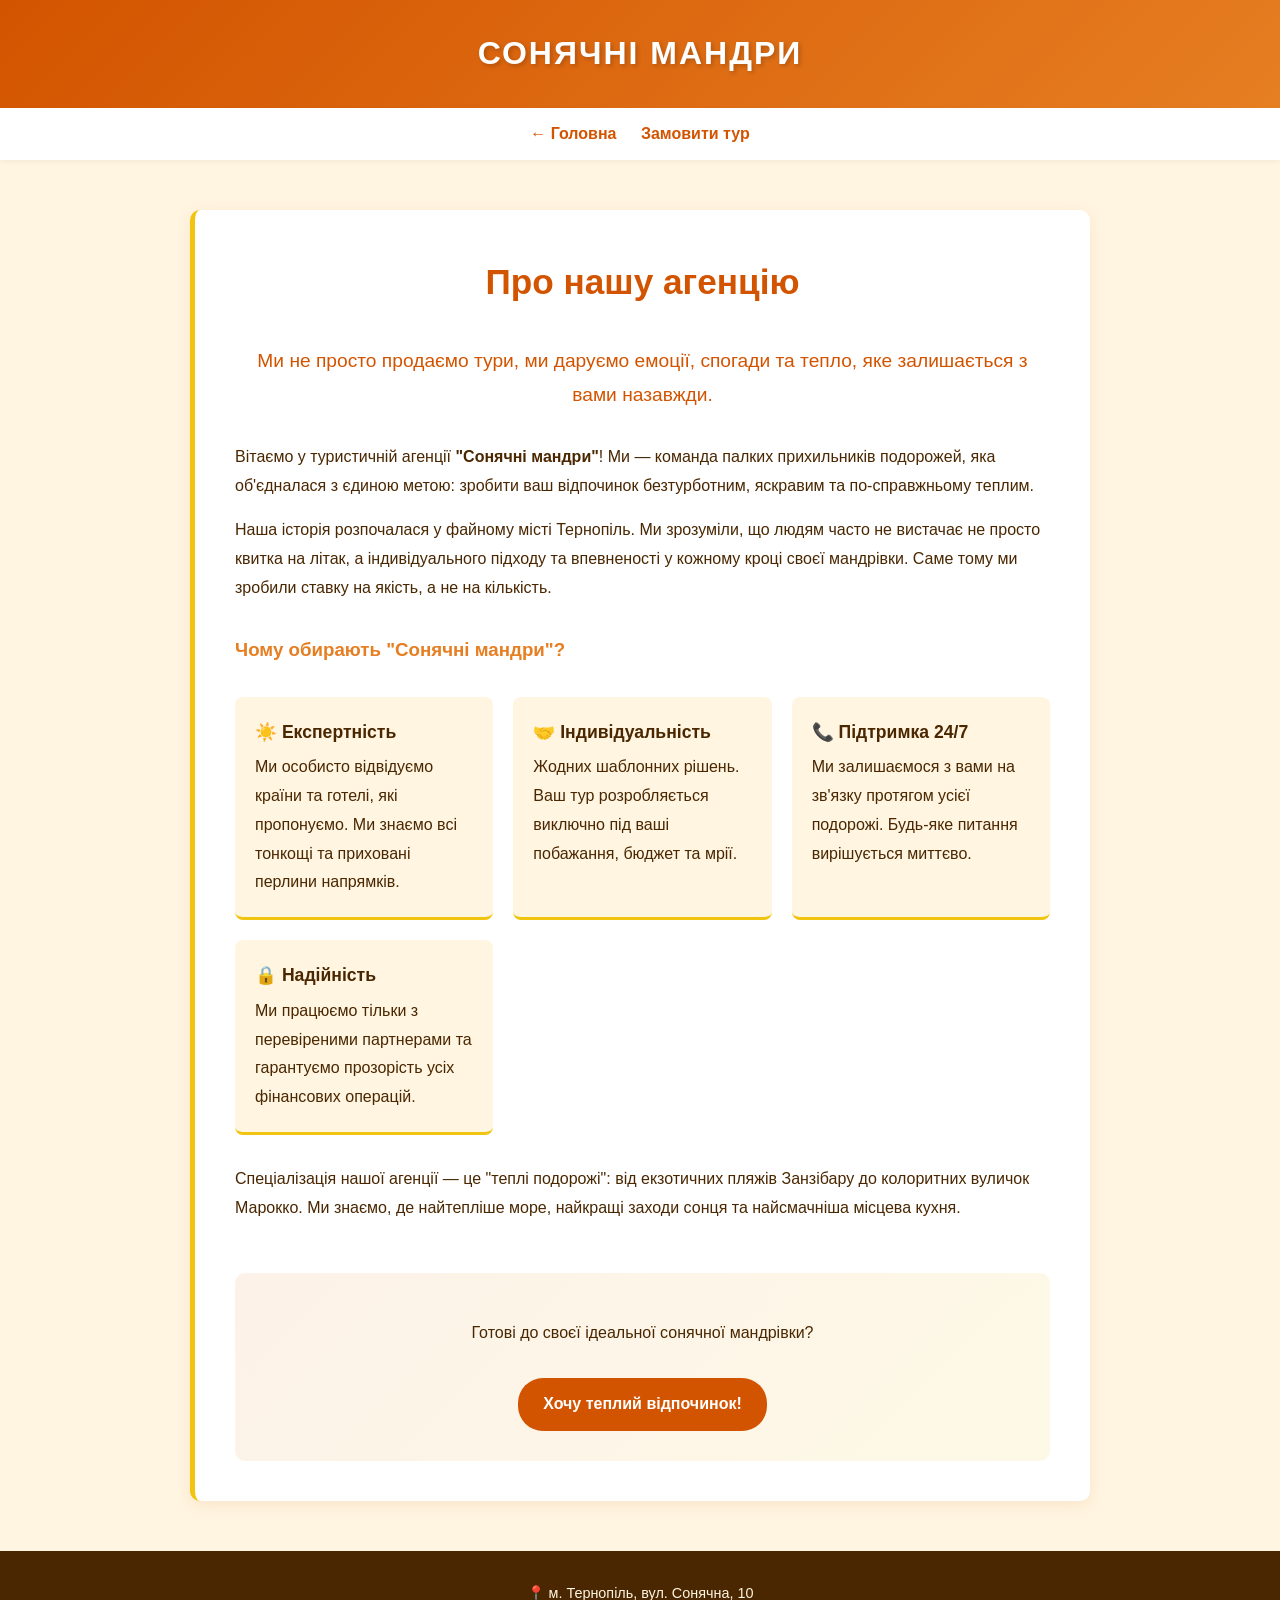
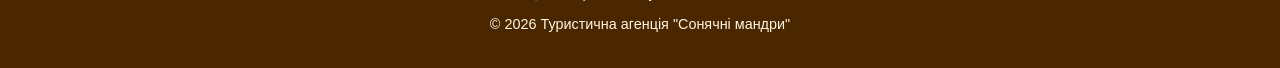
<file: about.html>
﻿<!DOCTYPE html>
<html lang="uk">
<head>
    <meta charset="UTF-8">
    <meta name="viewport" content="width=device-width, initial-scale=1.0">
    <title>Про нас | Сонячні мандри</title>
    <style>
        :root {
            --primary-color: #D35400; 
            --secondary-color: #E67E22; 
            --accent-color: #F1C40F;  
            --bg-warm: #FFF5E1;       
            --text-dark: #4A2700;     
        }

        body {
            font-family: 'Segoe UI', Arial, sans-serif;
            margin: 0;
            line-height: 1.8; /* Трохи більший інтервал для зручності читання */
            color: var(--text-dark);
            background-color: var(--bg-warm);
            display: flex;
            flex-direction: column;
            min-height: 100vh;
        }

        /* ГАРМОНІЙНИЙ HEADER (ідентичний головній) */
        header {
            background: linear-gradient(135deg, var(--primary-color), var(--secondary-color));
            color: white;
            padding: 25px 20px;
            text-align: center;
            box-shadow: 0 2px 10px rgba(0,0,0,0.1);
        }

        header h1 {
            margin: 0;
            font-size: 2em;
            text-transform: uppercase;
            letter-spacing: 2px;
            text-shadow: 2px 2px 4px rgba(0,0,0,0.2);
        }

        /* НАВІГАЦІЯ (спрощена, з поверненням) */
        nav {
            background: white;
            padding: 12px;
            text-align: center;
            box-shadow: 0 2px 5px rgba(0,0,0,0.05);
            position: sticky;
            top: 0;
            z-index: 1000;
        }

        nav a {
            text-decoration: none;
            color: var(--primary-color);
            font-weight: bold;
            transition: 0.3s;
            margin: 0 10px;
        }

        nav a:hover { color: var(--secondary-color); }

        /* ОСНОВНИЙ КОНТЕЙНЕР */
        .container {
            width: 85%;
            max-width: 900px; /* Оптимальна ширина для тексту */
            margin: auto;
            padding: 50px 0;
            flex: 1;
        }

        /* СТИЛІЗАЦІЯ КОНТЕНТУ */
        .about-section {
            background: white;
            border-left: 5px solid var(--accent-color);
            padding: 40px;
            border-radius: 10px;
            box-shadow: 0 4px 15px rgba(211, 84, 0, 0.1);
        }

        h2 { 
            color: var(--primary-color); 
            text-align: center;
            margin-top: 0;
            font-size: 2.2em;
            margin-bottom: 30px;
        }

        h3 {
            color: var(--secondary-color);
            margin-top: 30px;
        }

        .lead-text {
            font-size: 1.2em;
            font-weight: 500;
            text-align: center;
            color: var(--primary-color);
            margin-bottom: 30px;
        }

        /* Список переваг */
        .advantages {
            list-style-type: none;
            padding: 0;
            display: grid;
            grid-template-columns: repeat(auto-fit, minmax(250px, 1fr));
            gap: 20px;
            margin-top: 30px;
        }

        .advantages li {
            background: var(--bg-warm);
            padding: 20px;
            border-radius: 8px;
            border-bottom: 3px solid var(--accent-color);
            transition: transform 0.3s;
        }

        .advantages li:hover {
            transform: translateY(-3px);
        }

        .advantages strong {
            color: var(--text-dark);
            display: block;
            margin-bottom: 5px;
            font-size: 1.1em;
        }

        /* Заключний блок */
        .cta-block {
            text-align: center;
            margin-top: 50px;
            padding: 30px;
            background: linear-gradient(135deg, rgba(230, 126, 34, 0.1), rgba(241, 196, 15, 0.1));
            border-radius: 10px;
        }

        .btn-about {
            display: inline-block;
            background-color: var(--primary-color);
            color: white !important;
            text-decoration: none;
            padding: 12px 25px;
            border-radius: 25px;
            font-weight: bold;
            margin-top: 15px;
            transition: background-color 0.3s;
        }

        .btn-about:hover {
            background-color: var(--secondary-color);
        }

        /* ФУТЕР (ідентичний головній) */
        footer {
            background: var(--text-dark);
            color: var(--bg-warm);
            text-align: center;
            padding: 25px;
            font-size: 0.9em;
        }

        footer p { margin: 5px 0; }
    </style>
</head>
<body>

<header>
    <h1>Сонячні мандри</h1>
</header>

<nav>
    <a href="index.html">&larr; Головна</a>
    <a href="order.html">Замовити тур</a>
</nav>

<section class="container">
    <div class="about-section">
        <h2>Про нашу агенцію</h2>
        
        <p class="lead-text">Ми не просто продаємо тури, ми даруємо емоції, спогади та тепло, яке залишається з вами назавжди.</p>

        <p>Вітаємо у туристичній агенції <strong>"Сонячні мандри"</strong>! Ми — команда палких прихильників подорожей, яка об'єдналася з єдиною метою: зробити ваш відпочинок безтурботним, яскравим та по-справжньому теплим.</p>

        <p>Наша історія розпочалася у файному місті Тернопіль. Ми зрозуміли, що людям часто не вистачає не просто квитка на літак, а індивідуального підходу та впевненості у кожному кроці своєї мандрівки. Саме тому ми зробили ставку на якість, а не на кількість.</p>

        <h3>Чому обирають "Сонячні мандри"?</h3>
        
        <ul class="advantages">
            <li>
                <strong>☀️ Експертність</strong>
                Ми особисто відвідуємо країни та готелі, які пропонуємо. Ми знаємо всі тонкощі та приховані перлини напрямків.
            </li>
            <li>
                <strong>🤝 Індивідуальність</strong>
                Жодних шаблонних рішень. Ваш тур розробляється виключно під ваші побажання, бюджет та мрії.
            </li>
            <li>
                <strong>📞 Підтримка 24/7</strong>
                Ми залишаємося з вами на зв'язку протягом усієї подорожі. Будь-яке питання вирішується миттєво.
            </li>
            <li>
                <strong>🔒 Надійність</strong>
                Ми працюємо тільки з перевіреними партнерами та гарантуємо прозорість усіх фінансових операцій.
            </li>
        </ul>

        <p style="margin-top: 30px;">Спеціалізація нашої агенції — це "теплі подорожі": від екзотичних пляжів Занзібару до колоритних вуличок Марокко. Ми знаємо, де найтепліше море, найкращі заходи сонця та найсмачніша місцева кухня.</p>

        <div class="cta-block">
            <p>Готові до своєї ідеальної сонячної мандрівки?</p>
            <a href="order.html" class="btn-about">Хочу теплий відпочинок!</a>
        </div>

    </div>
</section>

<footer>
    <p>📍 м. Тернопіль, вул. Сонячна, 10</p>
    <p>&copy; 2026 Туристична агенція "Сонячні мандри"</p>
</footer>

</body>
</html>
</file>
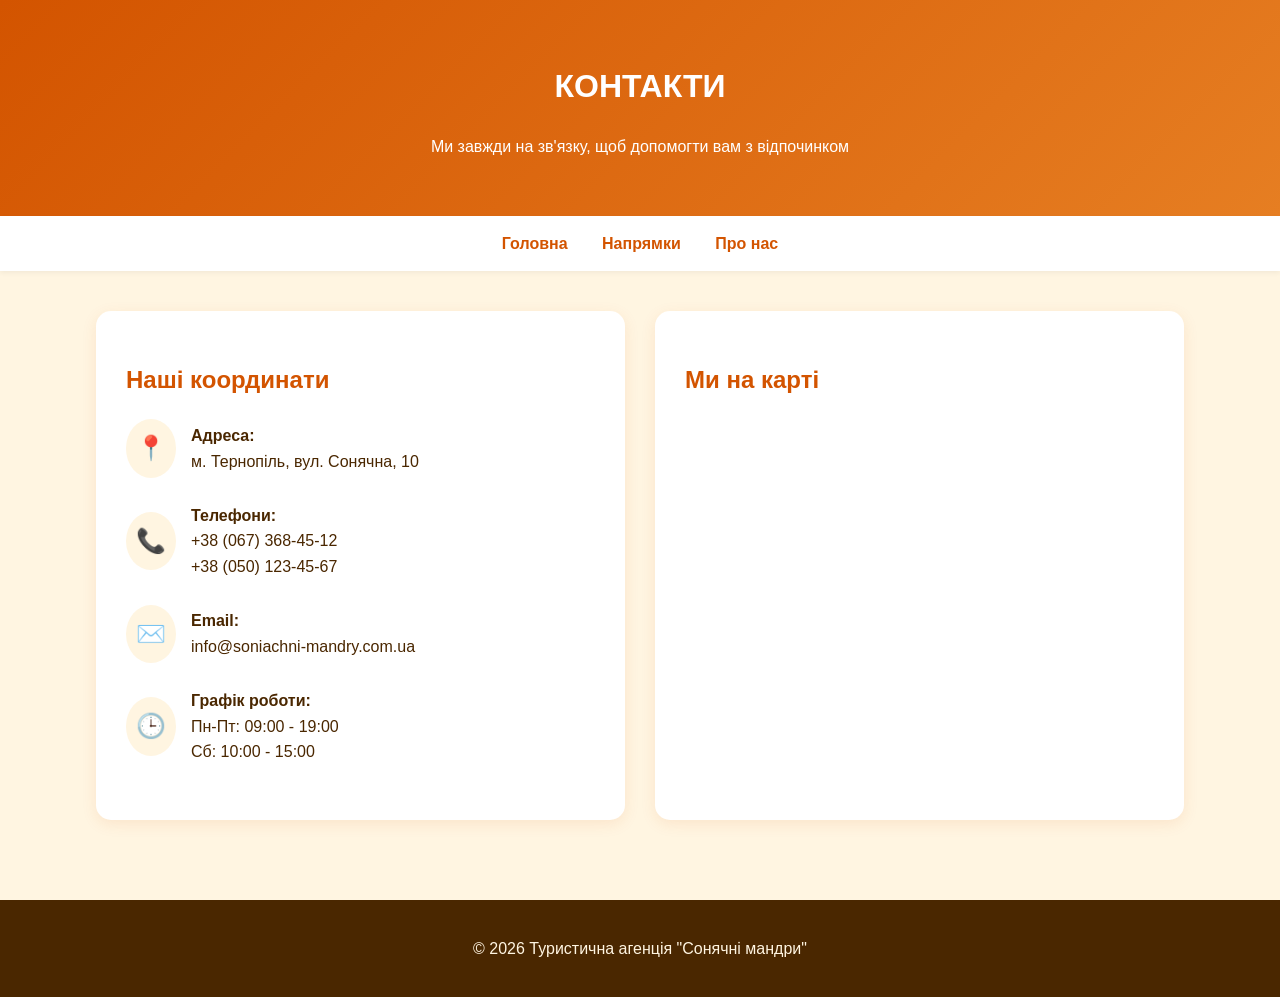
<file: contacts.html>
﻿<!DOCTYPE html>
<html lang="uk">
<head>
    <meta charset="UTF-8">
    <meta name="viewport" content="width=device-width, initial-scale=1.0">
    <title>Контакти | Сонячні мандри</title>
    <style>
        :root {
            --primary-color: #D35400; 
            --secondary-color: #E67E22; 
            --accent-color: #F1C40F;  
            --bg-warm: #FFF5E1;       
            --text-dark: #4A2700;     
        }

        body {
            font-family: 'Segoe UI', Arial, sans-serif;
            margin: 0;
            line-height: 1.6;
            color: var(--text-dark);
            background-color: var(--bg-warm);
        }

        header {
            background: linear-gradient(135deg, var(--primary-color), var(--secondary-color));
            color: white;
            padding: 40px 20px;
            text-align: center;
        }

        nav {
            background: white;
            padding: 15px;
            text-align: center;
            box-shadow: 0 2px 5px rgba(0,0,0,0.05);
        }

        nav a {
            margin: 0 15px;
            text-decoration: none;
            color: var(--primary-color);
            font-weight: bold;
        }

        .container {
            width: 85%;
            max-width: 1100px;
            margin: auto;
            padding: 40px 0;
        }

        .contact-grid {
            display: flex;
            flex-wrap: wrap;
            gap: 30px;
        }

        .contact-info, .map-container {
            flex: 1;
            min-width: 300px;
            background: white;
            padding: 30px;
            border-radius: 15px;
            box-shadow: 0 4px 15px rgba(211, 84, 0, 0.1);
        }

        .info-item {
            margin-bottom: 25px;
            display: flex;
            align-items: center;
        }

        .info-item .icon {
            font-size: 24px;
            margin-right: 15px;
            background: var(--bg-warm);
            padding: 10px;
            border-radius: 50%;
        }

        h2 { color: var(--primary-color); }

        footer {
            background: var(--text-dark);
            color: var(--bg-warm);
            text-align: center;
            padding: 20px;
            margin-top: 40px;
        }

        /* Стиль для карти */
        iframe {
            width: 100%;
            height: 300px;
            border: 0;
            border-radius: 10px;
        }
    </style>
</head>
<body>

<header>
    <h1>КОНТАКТИ</h1>
    <p>Ми завжди на зв'язку, щоб допомогти вам з відпочинком</p>
</header>

<nav>
    <a href="index.html">Головна</a>
    <a href="index.html#tours">Напрямки</a>
    <a href="#about">Про нас</a>
</nav>

<section class="container">
    <div class="contact-grid">
        <div class="contact-info">
            <h2>Наші координати</h2>
            
            <div class="info-item">
                <span class="icon">📍</span>
                <div>
                    <strong>Адреса:</strong><br>
                    м. Тернопіль, вул. Сонячна, 10
                </div>
            </div>

            <div class="info-item">
                <span class="icon">📞</span>
                <div>
                    <strong>Телефони:</strong><br>
                    +38 (067) 368-45-12<br>
                    +38 (050) 123-45-67
                </div>
            </div>

            <div class="info-item">
                <span class="icon">✉️</span>
                <div>
                    <strong>Email:</strong><br>
                    info@soniachni-mandry.com.ua
                </div>
            </div>

            <div class="info-item">
                <span class="icon">🕒</span>
                <div>
                    <strong>Графік роботи:</strong><br>
                    Пн-Пт: 09:00 - 19:00<br>
                    Сб: 10:00 - 15:00
                </div>
            </div>
        </div>

        <div class="map-container">
            <h2>Ми на карті</h2>
            <iframe 
                src="https://www.google.com/maps/embed?pb=!1m18!1m12!1m12!1m3!1d2588.6474147775586!2d25.5905!3d49.5535!2m3!1f0!2f0!3f0!3m2!1i1024!2i768!4f13.1!3m3!1m2!1s0x4730313f87b8d4bb%3A0x6b498f321943f60b!2z0KLQtdGA0L3QvtC_0ZbQu9GMLCDQotC10YDQvdC-0L_RltC70YzRgdGM0LrQsCDQvtCx0LvQsNGB0YLRjCwgNDYwMDE!5e0!3m2!1suk!2sua!4v1700000000000" 
                allowfullscreen="" 
                loading="lazy">
            </iframe>
        </div>
    </div>
</section>

<footer>
    <p>&copy; 2026 Туристична агенція "Сонячні мандри"</p>
</footer>

</body>
</html>
</file>
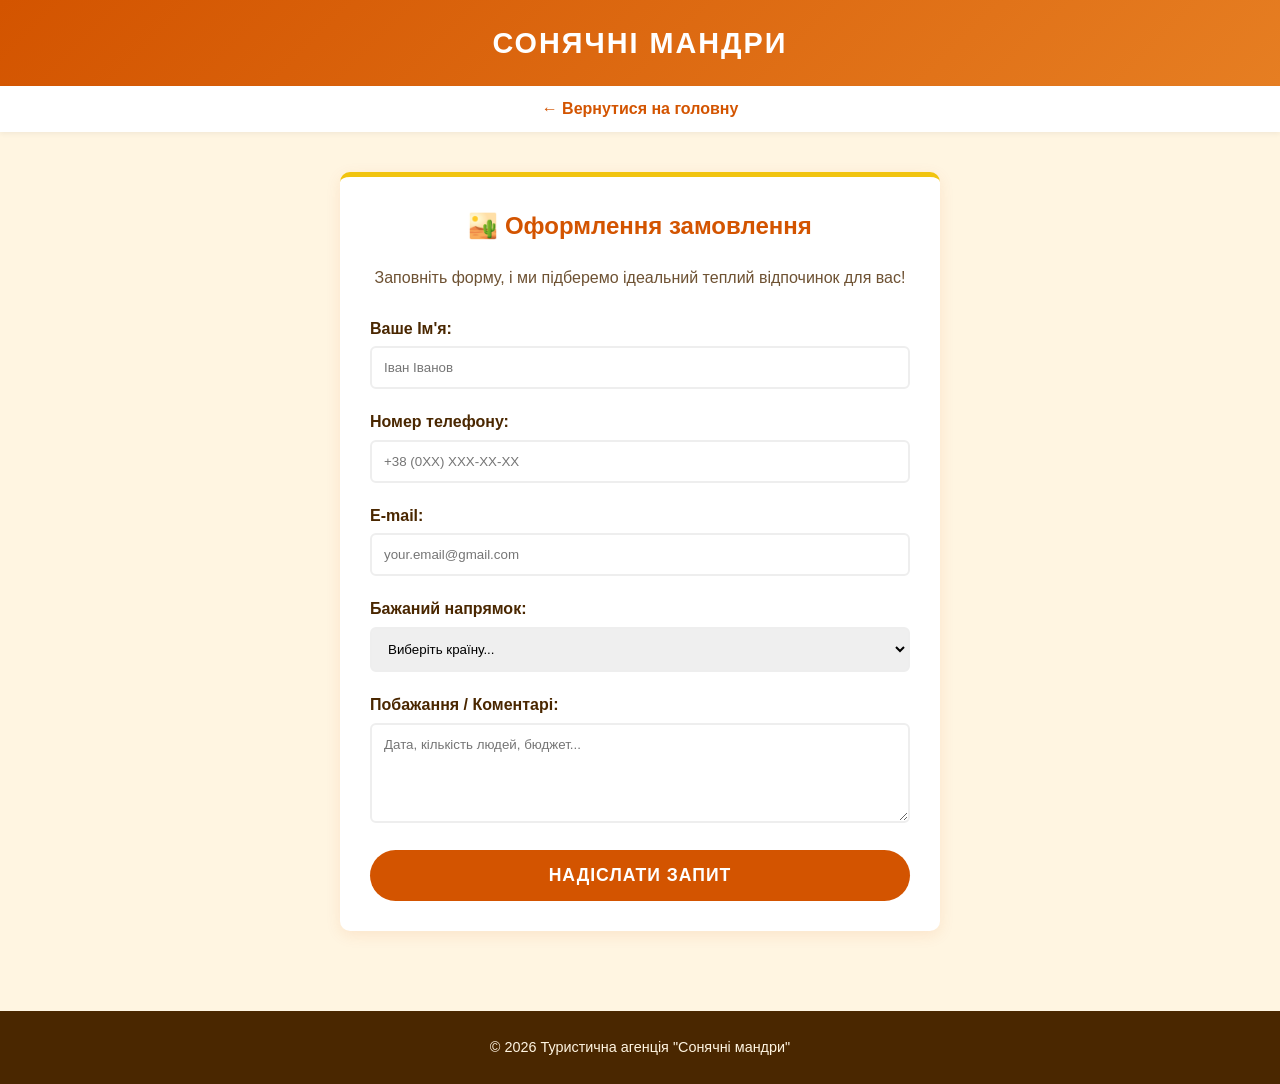
<file: order.html>
﻿<!DOCTYPE html>
<html lang="uk">
<head>
    <meta charset="UTF-8">
    <meta name="viewport" content="width=device-width, initial-scale=1.0">
    <title>Замовити тур | Сонячні мандри</title>
    <style>
        :root {
            --primary-color: #D35400; 
            --secondary-color: #E67E22; 
            --accent-color: #F1C40F;  
            --bg-warm: #FFF5E1;       
            --text-dark: #4A2700;     
        }

        body {
            font-family: 'Segoe UI', Arial, sans-serif;
            margin: 0;
            line-height: 1.6;
            color: var(--text-dark);
            background-color: var(--bg-warm);
            display: flex;
            flex-direction: column;
            min-height: 100vh; /* Щоб футер завжди був внизу */
        }

        /* ГАРМОНІЙНИЙ HEADER (такий же, як на головній) */
        header {
            background: linear-gradient(135deg, var(--primary-color), var(--secondary-color));
            color: white;
            padding: 20px;
            text-align: center;
            box-shadow: 0 2px 10px rgba(0,0,0,0.1);
        }

        header h1 {
            margin: 0;
            font-size: 1.8em;
            text-transform: uppercase;
            letter-spacing: 2px;
        }

        /* НАВІГАЦІЯ (спрощена для сторінки замовлення) */
        nav {
            background: white;
            padding: 10px;
            text-align: center;
            box-shadow: 0 2px 5px rgba(0,0,0,0.05);
        }

        nav a {
            text-decoration: none;
            color: var(--primary-color);
            font-weight: bold;
            transition: 0.3s;
        }

        nav a:hover { color: var(--secondary-color); }

        /* ОСНОВНИЙ КОНТЕЙНЕР */
        .container {
            width: 85%;
            max-width: 600px; /* Вужчий контейнер для форми */
            margin: auto;
            padding: 40px 0;
            flex: 1; /* Займає доступний простір */
        }

        .order-box {
            background: white;
            border-top: 5px solid var(--accent-color);
            padding: 30px;
            border-radius: 10px;
            box-shadow: 0 4px 15px rgba(211, 84, 0, 0.1);
        }

        h2 { 
            color: var(--primary-color); 
            text-align: center;
            margin-top: 0;
        }

        p.subtitle {
            text-align: center;
            opacity: 0.8;
            margin-bottom: 25px;
        }

        /* СТИЛІ ФОРМИ */
        .form-group {
            margin-bottom: 20px;
        }

        label {
            display: block;
            margin-bottom: 5px;
            font-weight: bold;
            color: var(--text-dark);
        }

        input[type="text"],
        input[type="email"],
        input[type="tel"],
        select,
        textarea {
            width: 100%;
            padding: 12px;
            border: 2px solid #EEE;
            border-radius: 6px;
            font-family: inherit;
            box-sizing: border-box; /* Важливо для правильного відступу */
            transition: border-color 0.3s;
        }

        input:focus, select:focus, textarea:focus {
            outline: none;
            border-color: var(--secondary-color);
        }

        textarea {
            resize: vertical; /* Дозволяє міняти висоту, але не ширину */
            height: 100px;
        }

        /* КНОПКА ЗАМОВИТИ */
        .btn-submit {
            background-color: var(--primary-color);
            color: white;
            border: none;
            padding: 15px 30px;
            font-size: 1.1em;
            font-weight: bold;
            border-radius: 30px;
            cursor: pointer;
            width: 100%;
            transition: background-color 0.3s, transform 0.2s;
            text-transform: uppercase;
            letter-spacing: 1px;
        }

        .btn-submit:hover {
            background-color: var(--secondary-color);
        }

        .btn-submit:active {
            transform: translateY(1px);
        }

        /* ФУТЕР (такий же, як на головній) */
        footer {
            background: var(--text-dark);
            color: var(--bg-warm);
            text-align: center;
            padding: 20px;
            margin-top: 40px;
            font-size: 0.9em;
        }

        footer p { margin: 5px 0; }
    </style>
</head>
<body>

<header>
    <h1>Сонячні мандри</h1>
</header>

<nav>
    <a href="index.html">&larr; Вернутися на головну</a>
</nav>

<section class="container">
    <div class="order-box">
        <h2>🏜️ Оформлення замовлення</h2>
        <p class="subtitle">Заповніть форму, і ми підберемо ідеальний теплий відпочинок для вас!</p>
        
        <form action="#" method="post"> <!-- Поки що без обробника -->
            
            <div class="form-group">
                <label for="name">Ваше Ім'я:</label>
                <input type="text" id="name" name="name" required placeholder="Іван Іванов">
            </div>

            <div class="form-group">
                <label for="phone">Номер телефону:</label>
                <input type="tel" id="phone" name="phone" required placeholder="+38 (0XX) XXX-XX-XX">
            </div>

            <div class="form-group">
                <label for="email">E-mail:</label>
                <input type="email" id="email" name="email" required placeholder="your.email@gmail.com">
            </div>

            <div class="form-group">
                <label for="destination">Бажаний напрямок:</label>
                <select id="destination" name="destination">
                    <option value="" disabled selected>Виберіть країну...</option>
                    <option value="morocco">Марокко 🏜️</option>
                    <option value="zanzibar">Занзібар 🥥</option>
                    <option value="other">Інший напрямок (впишіть у коментарях)</option>
                </select>
            </div>

            <div class="form-group">
                <label for="message">Побажання / Коментарі:</label>
                <textarea id="message" name="message" placeholder="Дата, кількість людей, бюджет..."></textarea>
            </div>

            <button type="submit" class="btn-submit">Надіслати запит</button>
        </form>
    </div>
</section>

<footer>
    <p>&copy; 2026 Туристична агенція "Сонячні мандри"</p>
</footer>

</body>
</html>
</file>
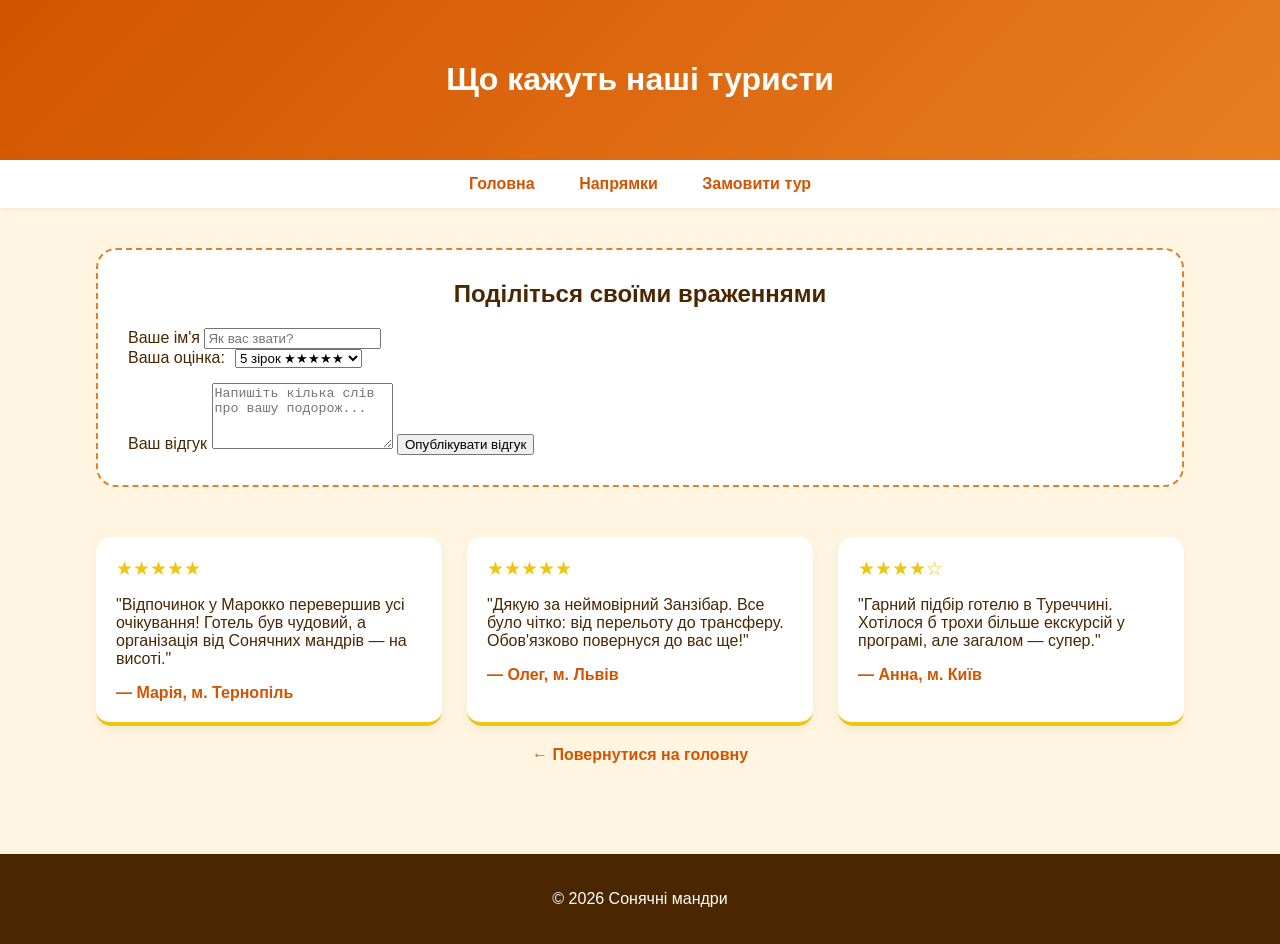
<file: reviewc.html>
﻿<!DOCTYPE html>
<html lang="uk">
<head>
    <meta charset="UTF-8">
    <meta name="viewport" content="width=device-width, initial-scale=1.0">
    <title>Відгуки | Сонячні мандри</title>
    <style> 

.add-review-form {
    background: white;
    padding: 30px;
    border-radius: 20px;
    margin-bottom: 50px;
    border: 2px dashed var(--secondary-color);
}

.add-review-form h2 {
    margin-top: 0;
    font-size: 1.5rem;
    text-align: center;
}

.rating-select {
    display: flex;
    gap: 10px;
    align-items: center;
    margin-bottom: 15px;
}

.rating-select select {
    width: auto;
    margin: 0;
}








        :root {
            --primary-color: #D35400; --secondary-color: #E67E22; 
            --accent-color: #F1C40F; --bg-warm: #FFF5E1; --text-dark: #4A2700;
        }
        body { font-family: 'Segoe UI', sans-serif; margin: 0; background: var(--bg-warm); color: var(--text-dark); }
        
        header { background: linear-gradient(135deg, var(--primary-color), var(--secondary-color)); color: white; padding: 40px 20px; text-align: center; }
        
        nav { background: white; padding: 15px; text-align: center; box-shadow: 0 2px 5px rgba(0,0,0,0.05); }
        nav a { margin: 0 20px; text-decoration: none; color: var(--primary-color); font-weight: bold; }

        .container { width: 85%; max-width: 1100px; margin: auto; padding: 40px 0; }
        
        .review-grid { display: grid; grid-template-columns: repeat(auto-fit, minmax(300px, 1fr)); gap: 25px; }
        
        .review-card { background: white; padding: 20px; border-radius: 15px; box-shadow: 0 4px 10px rgba(0,0,0,0.05); border-bottom: 4px solid var(--accent-color); }
        
        .stars { color: var(--accent-color); font-size: 1.2rem; }
        .author { font-weight: bold; margin-top: 10px; display: block; color: var(--primary-color); }
        
        footer { background: var(--text-dark); color: white; text-align: center; padding: 20px; margin-top: 50px; }
        .back-link { display: inline-block; margin-top: 20px; color: var(--primary-color); text-decoration: none; font-weight: bold; }
    </style>
</head>
<body>

<header>
    <h1>Що кажуть наші туристи</h1>
</header>

<nav>

<a href="index.html">Головна</a>
    <a href="index.html#tours">Напрямки</a>
    <a href="index.html#order">Замовити тур</a>
</nav>

<div class="container">
<section class="add-review-form">
    <h2>Поділіться своїми враженнями</h2>
    <form id="feedbackForm">
        <label for="userName">Ваше ім'я</label>
        <input type="text" id="userName" placeholder="Як вас звати?" required>

        <div class="rating-select">
            <label for="userRating">Ваша оцінка:</label>
            <select id="userRating">
                <option value="★★★★★">5 зірок ★★★★★</option>
                <option value="★★★★☆">4 зірки ★★★★☆</option>
                <option value="★★★☆☆">3 зірки ★★★☆☆</option>
                <option value="★★☆☆☆">2 зірки ★★☆☆☆</option>
                <option value="★☆☆☆☆">1 зірка ★☆☆☆☆</option>
            </select>
        </div>

        <label for="userMessage">Ваш відгук</label>
        <textarea id="userMessage" rows="4" placeholder="Напишіть кілька слів про вашу подорож..." required></textarea>

        <button type="submit" class="submit-btn">Опублікувати відгук</button>
    </form>
</section>
    <div class="review-grid">
        <div class="review-card">
            <div class="stars">★★★★★</div>
            <p>"Відпочинок у Марокко перевершив усі очікування! Готель був чудовий, а організація від Сонячних мандрів — на висоті."</p>
            <span class="author">— Марія, м. Тернопіль</span>
        </div>

        <div class="review-card">
            <div class="stars">★★★★★</div>
            <p>"Дякую за неймовірний Занзібар. Все було чітко: від перельоту до трансферу. Обов'язково повернуся до вас ще!"</p>
            <span class="author">— Олег, м. Львів</span>
        </div>

        <div class="review-card">
            <div class="stars">★★★★☆</div>
            <p>"Гарний підбір готелю в Туреччині. Хотілося б трохи більше екскурсій у програмі, але загалом — супер."</p>
            <span class="author">— Анна, м. Київ</span>
        </div>
    </div>

    <div style="text-align: center;">
        <a href="index.html" class="back-link">← Повернутися на головну</a>
    </div>
</div>

<footer>
    <p>&copy; 2026 Сонячні мандри</p>
</footer>
<script>
document.getElementById('feedbackForm').addEventListener('submit', function(e) {
    e.preventDefault(); // Зупиняємо перезавантаження сторінки

    // Отримуємо дані з полів
    const name = document.getElementById('userName').value;
    const rating = document.getElementById('userRating').value;
    const message = document.getElementById('userMessage').value;

    // Створюємо нову картку відгуку
    const newReview = document.createElement('div');
    newReview.className = 'review-card';
    newReview.style.borderBottom = '4px solid #2ECC71'; // Колір для нового відгуку

    newReview.innerHTML = `
        <div class="stars">${rating}</div>
        <p>"${message}"</p>
        <span class="author">— ${name}, (щойно додано)</span>
    `;

    // Додаємо відгук на початок списку
    const grid = document.querySelector('.review-grid');
    grid.insertBefore(newReview, grid.firstChild);

    // Очищуємо форму
    this.reset();
    alert('Дякуємо за ваш відгук! Він з’явиться після модерації.');
});
</script>

</body>
</html>
</file>
